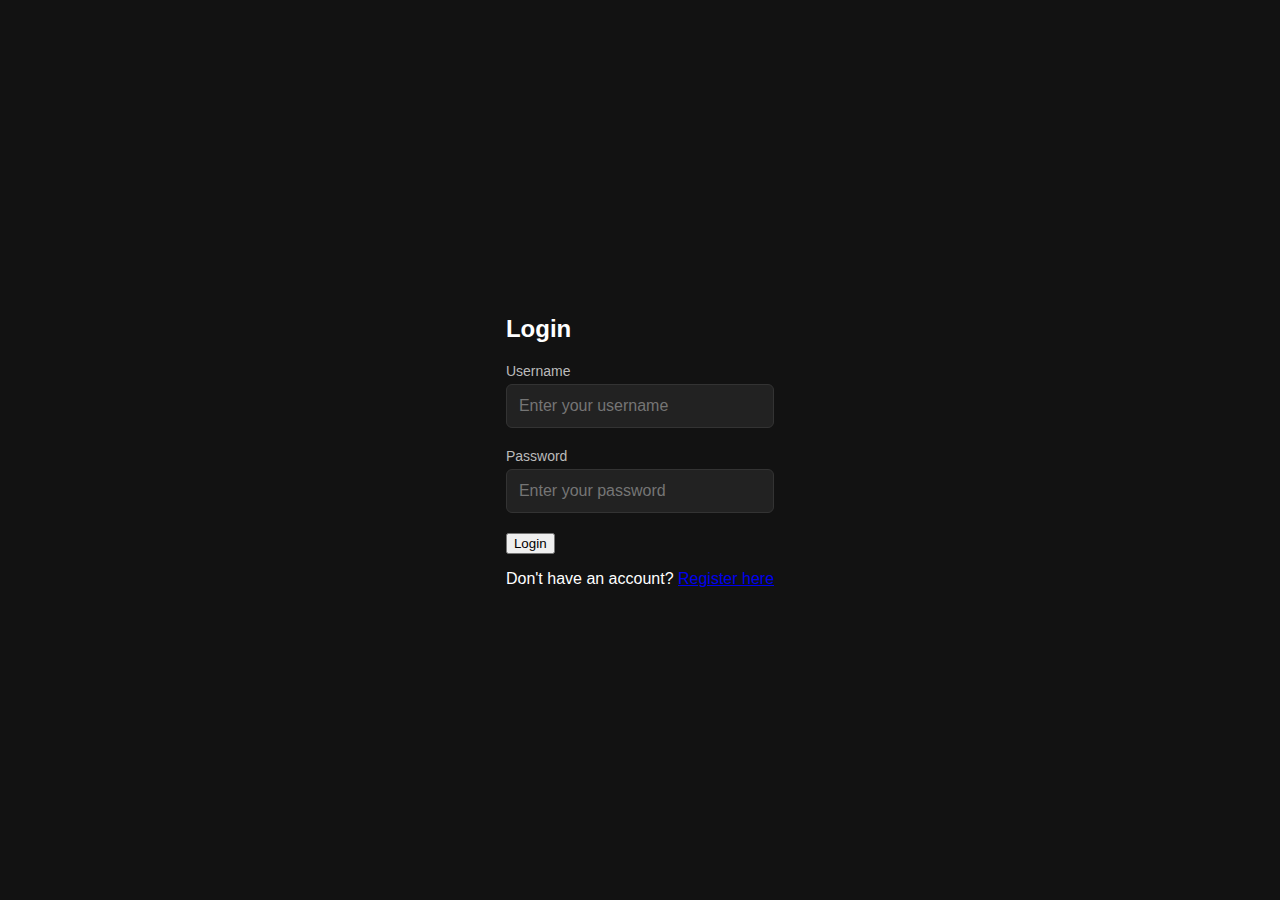
<file: index.html>
<!DOCTYPE html>
<html lang="en">
<head>
    <meta charset="UTF-8">
    <meta name="viewport" content="width=device-width, initial-scale=1.0">
    <title>Login Page</title>
    <link rel="stylesheet" href="styles.css">
</head>
<body>

    <div class="login-container">
        <h2>Login</h2>
        <form action="attendance.html" method="GET">
            <div class="input-group">
                <label for="username">Username</label>
                <input type="text" id="username" name="username" placeholder="Enter your username" required>
            </div>
            <div class="input-group">
                <label for="password">Password</label>
                <input type="password" id="password" name="password" placeholder="Enter your password" required>
            </div>
            <button type="submit" class="login-btn">Login</button>
        </form>

        <div class="register-link">
            <p>Don't have an account? <a href="register.html">Register here</a></p>
        </div>

        <div class="error-message">
            <!-- Optional error message will go here -->
        </div>
    </div>

</body>
</html>
</file>
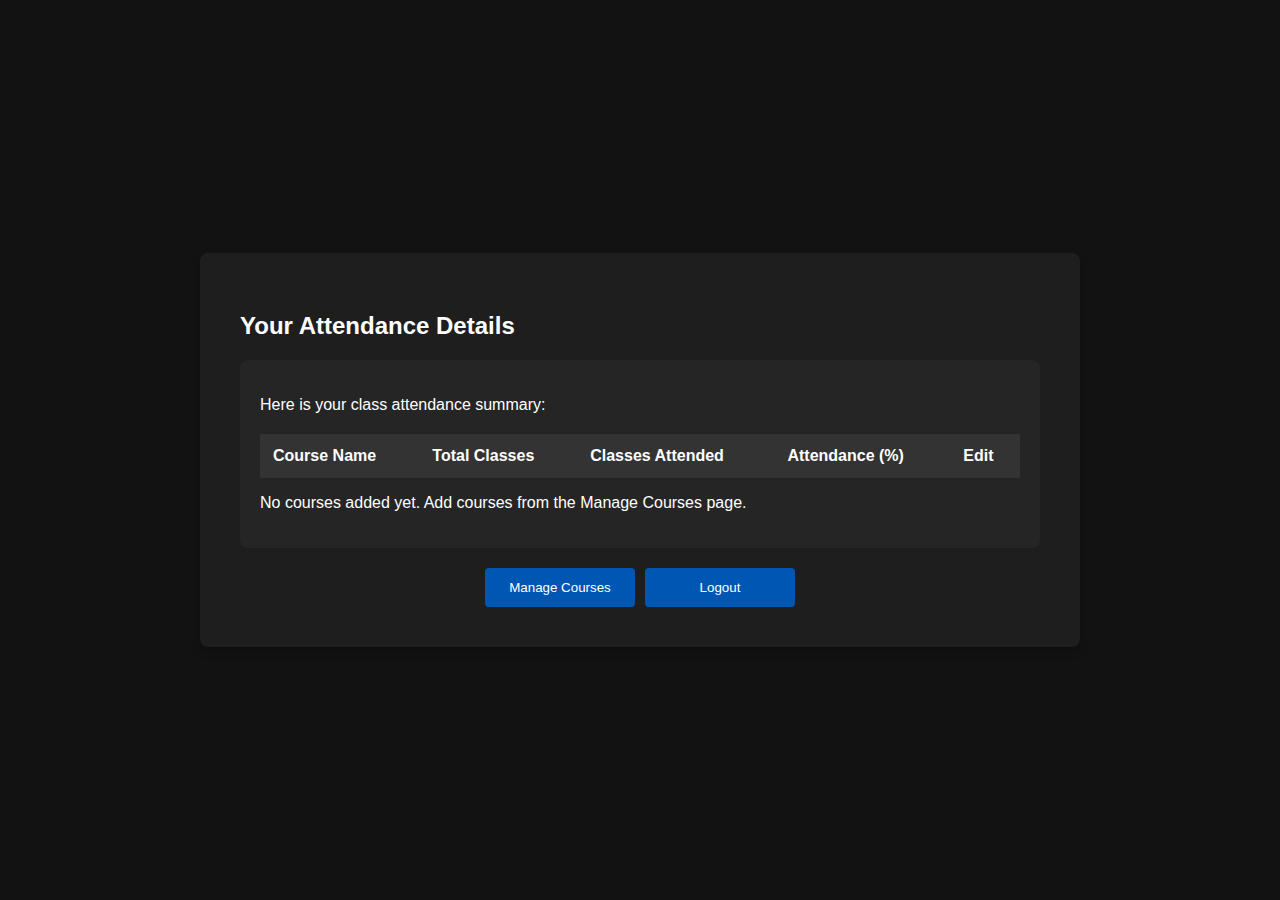
<file: attendance.html>
<!DOCTYPE html>
<html lang="en">
<head>
    <meta charset="UTF-8">
    <meta name="viewport" content="width=device-width, initial-scale=1.0">
    <title>Attendance Page</title>
    <link rel="stylesheet" href="styles.css">
</head>
<body>
    <div class="attendance-container">
        <h2>Your Attendance Details</h2>

        <div class="attendance-summary">
            <p class="info">Here is your class attendance summary:</p>
            <table class="attendance-table">
                <thead>
                    <tr>
                        <th>Course Name</th>
                        <th>Total Classes</th>
                        <th>Classes Attended</th>
                        <th>Attendance (%)</th>
                        <th>Edit</th>
                    </tr>
                </thead>
                <tbody id="attendance-body">
                    <!-- Courses will be loaded here -->
                </tbody>
            </table>
            <p id="no-courses" class="info">No courses added yet. Add courses from the Manage Courses page.</p>
        </div>

        <div class="action-buttons">
            <button class="attendance-btn" onclick="window.location.href='manage_courses.html'">Manage Courses</button>
            <button class="attendance-btn" onclick="window.location.href='index.html'">Logout</button>
        </div>
    </div>

    <!-- Modal for Edit Course -->
    <div class="modal" id="editModal">
        <div class="modal-content">
            <span class="close" onclick="closeEditModal()">&times;</span>
            <h3>Edit Attendance for <span id="course-name"></span></h3>
            <div class="input-group">
                <label for="new-attended">Enter Number of Classes Attended:</label>
                <input type="number" id="new-attended" min="0" required>
            </div>
            <button class="action-btn" onclick="saveChanges()">Save Changes</button>
            <p id="modal-error" class="error-message"></p>
        </div>
    </div>

    <script>
        // Load and display courses
        function loadCourses() {
            const courses = JSON.parse(localStorage.getItem('courses')) || [];
            const tbody = document.getElementById('attendance-body');
            const noCourses = document.getElementById('no-courses');
            
            tbody.innerHTML = '';
            
            if (courses.length === 0) {
                noCourses.style.display = 'block';
                return;
            }
            
            noCourses.style.display = 'none';
            courses.forEach(course => {
                const percentage = ((course.attended / course.total) * 100).toFixed(1);
                const row = `
                    <tr>
                        <td>${course.name}</td>
                        <td>
                            <input type="number" value="${course.total}" id="${course.id}-total" readonly>
                            <button class="adjust-btn" onclick="adjustClasses('${course.id}', 'increase')">+</button>
                            <button class="adjust-btn" onclick="adjustClasses('${course.id}', 'decrease')">-</button>
                        </td>
                        <td><input type="number" value="${course.attended}" id="${course.id}-attended" readonly></td>
                        <td id="${course.id}-percentage">${percentage}%</td>
                        <td><button class="edit-btn" onclick="openEditModal('${course.id}')">Edit</button></td>
                    </tr>
                `;
                tbody.innerHTML += row;
            });
        }

        function adjustClasses(courseId, action) {
            const courses = JSON.parse(localStorage.getItem('courses'));
            const course = courses.find(c => c.id === courseId);
            
            if (action === 'increase') {
                course.total++;
            } else if (action === 'decrease' && course.total > course.attended) {
                course.total--;
            }
            
            localStorage.setItem('courses', JSON.stringify(courses));
            loadCourses();
        }

        function openEditModal(courseId) {
            const courses = JSON.parse(localStorage.getItem('courses'));
            const course = courses.find(c => c.id === courseId);
            
            document.getElementById('editModal').style.display = 'flex';
            document.getElementById('course-name').textContent = course.name;
            document.getElementById('new-attended').value = course.attended;
            document.getElementById('new-attended').max = course.total;
            window.currentCourseId = courseId;
        }

        function closeEditModal() {
            document.getElementById('editModal').style.display = 'none';
            document.getElementById('modal-error').textContent = '';
            window.currentCourseId = null;
        }

        function saveChanges() {
            const newAttended = parseInt(document.getElementById('new-attended').value);
            const courses = JSON.parse(localStorage.getItem('courses'));
            const course = courses.find(c => c.id === window.currentCourseId);
            
            if (isNaN(newAttended) || newAttended < 0) {
                document.getElementById('modal-error').textContent = 'Please enter a valid number';
                return;
            }
            
            if (newAttended > course.total) {
                document.getElementById('modal-error').textContent = 'Attended classes cannot exceed total classes';
                return;
            }

            course.attended = newAttended;
            localStorage.setItem('courses', JSON.stringify(courses));
            loadCourses();
            closeEditModal();
        }

        // Initialize the page
        window.onload = loadCourses;
    </script>
</body>
</html>
</file>
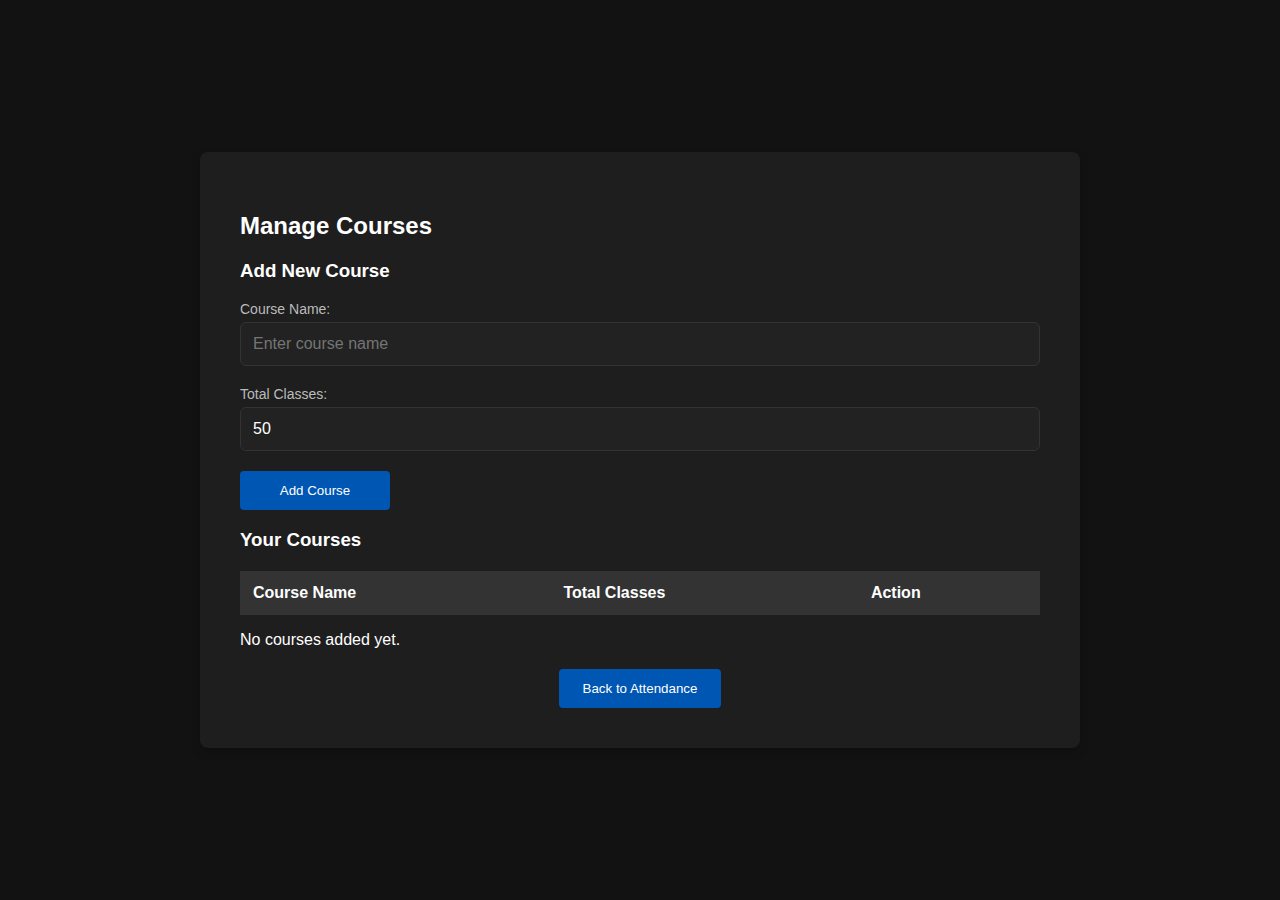
<file: manage_courses.html>
<!DOCTYPE html>
<html lang="en">
<head>
    <meta charset="UTF-8">
    <meta name="viewport" content="width=device-width, initial-scale=1.0">
    <title>Manage Courses</title>
    <link rel="stylesheet" href="styles.css">
</head>
<body>
    <div class="attendance-container">
        <h2>Manage Courses</h2>

        <!-- Add Course Form -->
        <div class="course-form">
            <h3>Add New Course</h3>
            <div class="input-group">
                <label for="course-name">Course Name:</label>
                <input type="text" id="course-name" placeholder="Enter course name" required>
            </div>
            <div class="input-group">
                <label for="total-classes">Total Classes:</label>
                <input type="number" id="total-classes" value="50" min="1" required>
            </div>
            <button class="attendance-btn" onclick="addCourse()">Add Course</button>
            <p id="add-error" class="error-message"></p>
        </div>

        <!-- Course List -->
        <div class="course-list">
            <h3>Your Courses</h3>
            <table class="attendance-table" id="course-table">
                <thead>
                    <tr>
                        <th>Course Name</th>
                        <th>Total Classes</th>
                        <th>Action</th>
                    </tr>
                </thead>
                <tbody id="course-list-body">
                    <!-- Courses will be listed here -->
                </tbody>
            </table>
            <p id="no-courses" class="info">No courses added yet.</p>
        </div>

        <div class="action-buttons">
            <button class="attendance-btn" onclick="window.location.href='attendance.html'">Back to Attendance</button>
        </div>
    </div>

    <script>
        function loadCourses() {
            const courses = JSON.parse(localStorage.getItem('courses')) || [];
            const courseList = document.getElementById('course-list-body');
            const noCourses = document.getElementById('no-courses');
            
            courseList.innerHTML = '';
            
            if (courses.length === 0) {
                noCourses.style.display = 'block';
                return;
            }
            
            noCourses.style.display = 'none';
            courses.forEach(course => {
                const row = `
                    <tr>
                        <td>${course.name}</td>
                        <td>${course.total}</td>
                        <td>
                            <button class="edit-btn" onclick="deleteCourse('${course.id}')">Delete</button>
                        </td>
                    </tr>
                `;
                courseList.innerHTML += row;
            });
        }

        function addCourse() {
            const nameInput = document.getElementById('course-name');
            const totalInput = document.getElementById('total-classes');
            const errorElement = document.getElementById('add-error');
            
            const name = nameInput.value.trim();
            const total = parseInt(totalInput.value);

            // Validation
            if (!name) {
                errorElement.textContent = 'Please enter a course name';
                return;
            }
            
            if (isNaN(total) || total < 1) {
                errorElement.textContent = 'Please enter a valid number of classes';
                return;
            }

            const courses = JSON.parse(localStorage.getItem('courses')) || [];
            
            // Check for duplicate course names
            if (courses.some(course => course.name.toLowerCase() === name.toLowerCase())) {
                errorElement.textContent = 'A course with this name already exists';
                return;
            }

            // Add new course
            const newCourse = {
                id: 'course_' + Date.now(),
                name: name,
                total: total,
                attended: 0
            };

            courses.push(newCourse);
            localStorage.setItem('courses', JSON.stringify(courses));

            // Reset form
            nameInput.value = '';
            totalInput.value = '50';
            errorElement.textContent = '';

            loadCourses();
        }

        function deleteCourse(courseId) {
            if (confirm('Are you sure you want to delete this course?')) {
                let courses = JSON.parse(localStorage.getItem('courses')) || [];
                courses = courses.filter(course => course.id !== courseId);
                localStorage.setItem('courses', JSON.stringify(courses));
                loadCourses();
            }
        }

        // Load courses when page loads
        window.onload = loadCourses;
    </script>
</body>
</html>
</file>
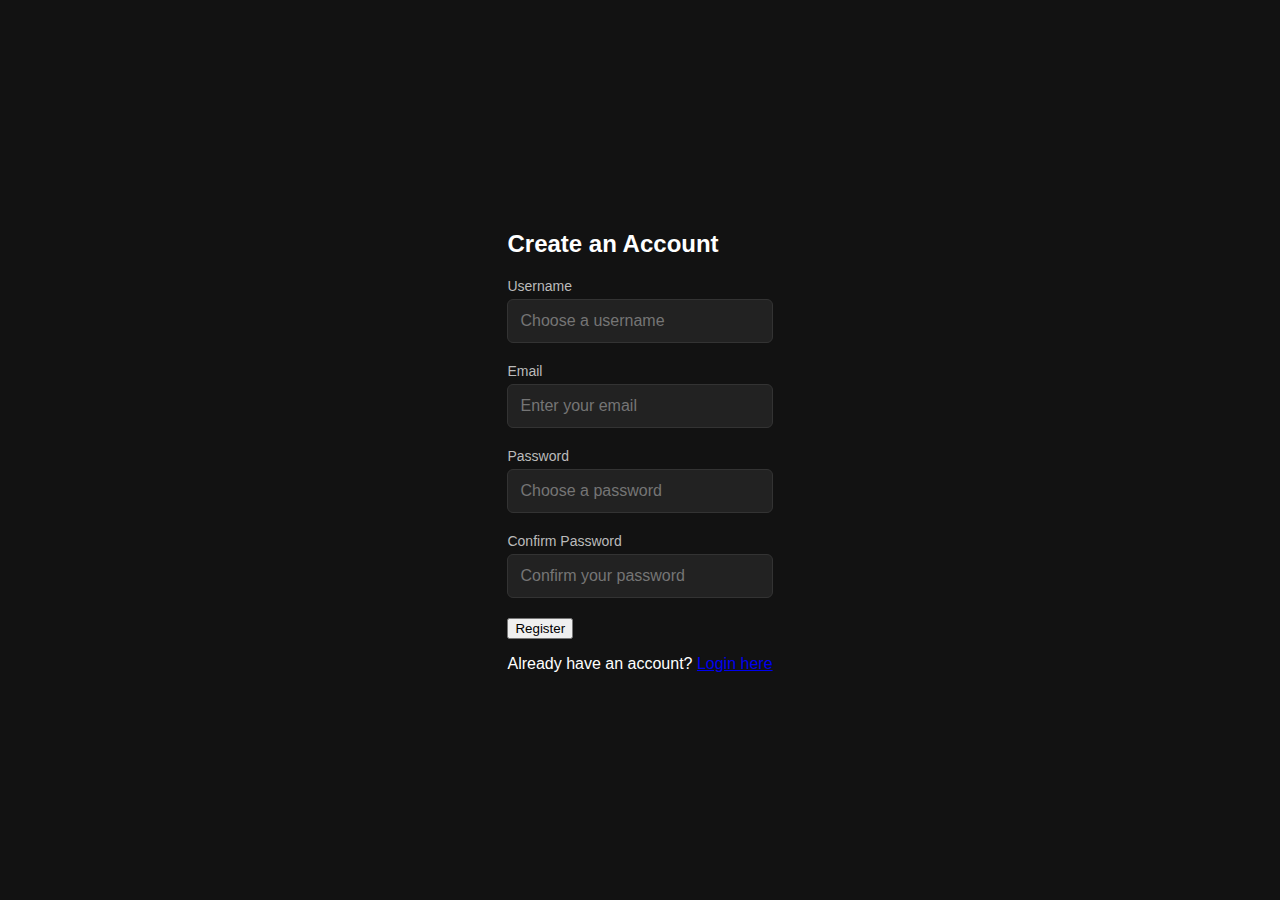
<file: register.html>
<!DOCTYPE html>
<html lang="en">
<head>
    <meta charset="UTF-8">
    <meta name="viewport" content="width=device-width, initial-scale=1.0">
    <title>Register Page</title>
    <link rel="stylesheet" href="styles.css">
</head>
<body>

    <div class="register-container">
        <h2>Create an Account</h2>
        <form action="attendance.html" method="GET">
            <div class="input-group">
                <label for="username">Username</label>
                <input type="text" id="username" name="username" placeholder="Choose a username" required>
            </div>
            <div class="input-group">
                <label for="email">Email</label>
                <input type="email" id="email" name="email" placeholder="Enter your email" required>
            </div>
            <div class="input-group">
                <label for="password">Password</label>
                <input type="password" id="password" name="password" placeholder="Choose a password" required>
            </div>
            <div class="input-group">
                <label for="confirm-password">Confirm Password</label>
                <input type="password" id="confirm-password" name="confirm-password" placeholder="Confirm your password" required>
            </div>
            <button type="submit" class="register-btn">Register</button>
        </form>

        <div class="login-link">
            <p>Already have an account? <a href="index.html">Login here</a></p>
        </div>

        <div class="error-message">
            <!-- Optional error message will go here -->
        </div>
    </div>

</body>
</html>
</file>
<file: styles.css>
/* Global Styles */
body {
    font-family: 'Arial', sans-serif;
    background-color: #121212;
    color: #fff;
    display: flex;
    justify-content: center;
    align-items: center;
    min-height: 100vh;
    margin: 0;
    padding: 20px;
    box-sizing: border-box;
}

/* Heading styles */
h2 {
    font-size: 24px;
    margin-bottom: 20px;
    color: #fff;
}

/* Form container styles */
.container {
    background-color: #1e1e1e;
    padding: 40px;
    border-radius: 8px;
    box-shadow: 0 4px 10px rgba(0, 0, 0, 0.2);
    width: 100%;
    max-width: 400px;
}

/* Input Group Styles */
.input-group {
    margin-bottom: 20px;
}

.input-group label {
    font-size: 14px;
    margin-bottom: 5px;
    display: block;
    color: #bbb;
}

.input-group input {
    width: 100%;
    padding: 12px;
    font-size: 16px;
    border: 1px solid #333;
    background-color: #222;
    color: #fff;
    border-radius: 6px;
    box-sizing: border-box;
}

.input-group input:focus {
    outline: none;
    border-color: #007bff;
}

/* Button Styles */
.btn {
    width: 100%;
    padding: 12px;
    background-color: #007bff;
    color: #fff;
    border: none;
    border-radius: 6px;
    font-size: 16px;
    cursor: pointer;
    transition: background-color 0.3s ease;
}

.btn:hover {
    background-color: #0056b3;
}

/* Link Styles */
.link {
    display: block;
    text-align: center;
    margin-top: 20px;
    font-size: 14px;
    color: #bbb;
}

.link a {
    color: #007bff;
    text-decoration: none;
}

.link a:hover {
    text-decoration: underline;
}

/* Error Message Styles */
.error-message {
    color: #ff4d4d;
    font-size: 14px;
    margin-top: 15px;
    text-align: center;
}

/* Attendance Container Styles */
.attendance-container {
    background-color: #1e1e1e;
    padding: 40px;
    border-radius: 8px;
    width: 100%;
    max-width: 800px;
    box-shadow: 0 4px 10px rgba(0, 0, 0, 0.2);
}

.attendance-summary {
    background-color: #252525;
    padding: 20px;
    border-radius: 8px;
    margin-top: 20px;
}

.attendance-table {
    width: 100%;
    border-collapse: collapse;
    margin-top: 20px;
}

.attendance-table th,
.attendance-table td {
    padding: 12px;
    text-align: left;
    border: 1px solid #333;
}

.attendance-table th {
    background-color: #333;
    font-weight: 600;
}

.attendance-table input[type="number"] {
    width: 70px;
    padding: 6px;
    background-color: #333;
    border: 1px solid #444;
    color: #fff;
    border-radius: 4px;
    text-align: center;
}

/* Button Styles */
.adjust-btn {
    padding: 4px 8px;
    background-color: #444;
    border: none;
    color: #fff;
    border-radius: 4px;
    cursor: pointer;
    margin: 0 2px;
    transition: background-color 0.2s;
}

.adjust-btn:hover {
    background-color: #555;
}

.edit-btn {
    padding: 6px 12px;
    background-color: #0056b3;
    border: none;
    color: #fff;
    border-radius: 4px;
    cursor: pointer;
    transition: background-color 0.2s;
}

.edit-btn:hover {
    background-color: #007bff;
}

.action-buttons {
    display: flex;
    gap: 10px;
    justify-content: center;
    margin-top: 20px;
}

.attendance-btn {
    padding: 12px 24px;
    background-color: #0056b3;
    border: none;
    color: #fff;
    border-radius: 4px;
    cursor: pointer;
    transition: background-color 0.2s;
    min-width: 150px;
}

.attendance-btn:hover {
    background-color: #007bff;
}

/* Modal Styles */
.modal {
    display: none;
    position: fixed;
    top: 0;
    left: 0;
    width: 100%;
    height: 100%;
    background-color: rgba(0, 0, 0, 0.7);
    justify-content: center;
    align-items: center;
}

.modal-content {
    background-color: #1e1e1e;
    padding: 30px;
    border-radius: 8px;
    width: 90%;
    max-width: 400px;
    position: relative;
}

.close {
    position: absolute;
    right: 15px;
    top: 10px;
    font-size: 24px;
    cursor: pointer;
    color: #fff;
    transition: color 0.2s;
}

.close:hover {
    color: #ff4d4d;
}

.action-btn {
    width: 100%;
    padding: 12px;
    background-color: #0056b3;
    color: #fff;
    border: none;
    border-radius: 4px;
    cursor: pointer;
    margin-top: 20px;
    transition: background-color 0.2s;
}

.action-btn:hover {
    background-color: #007bff;
}
</file>
